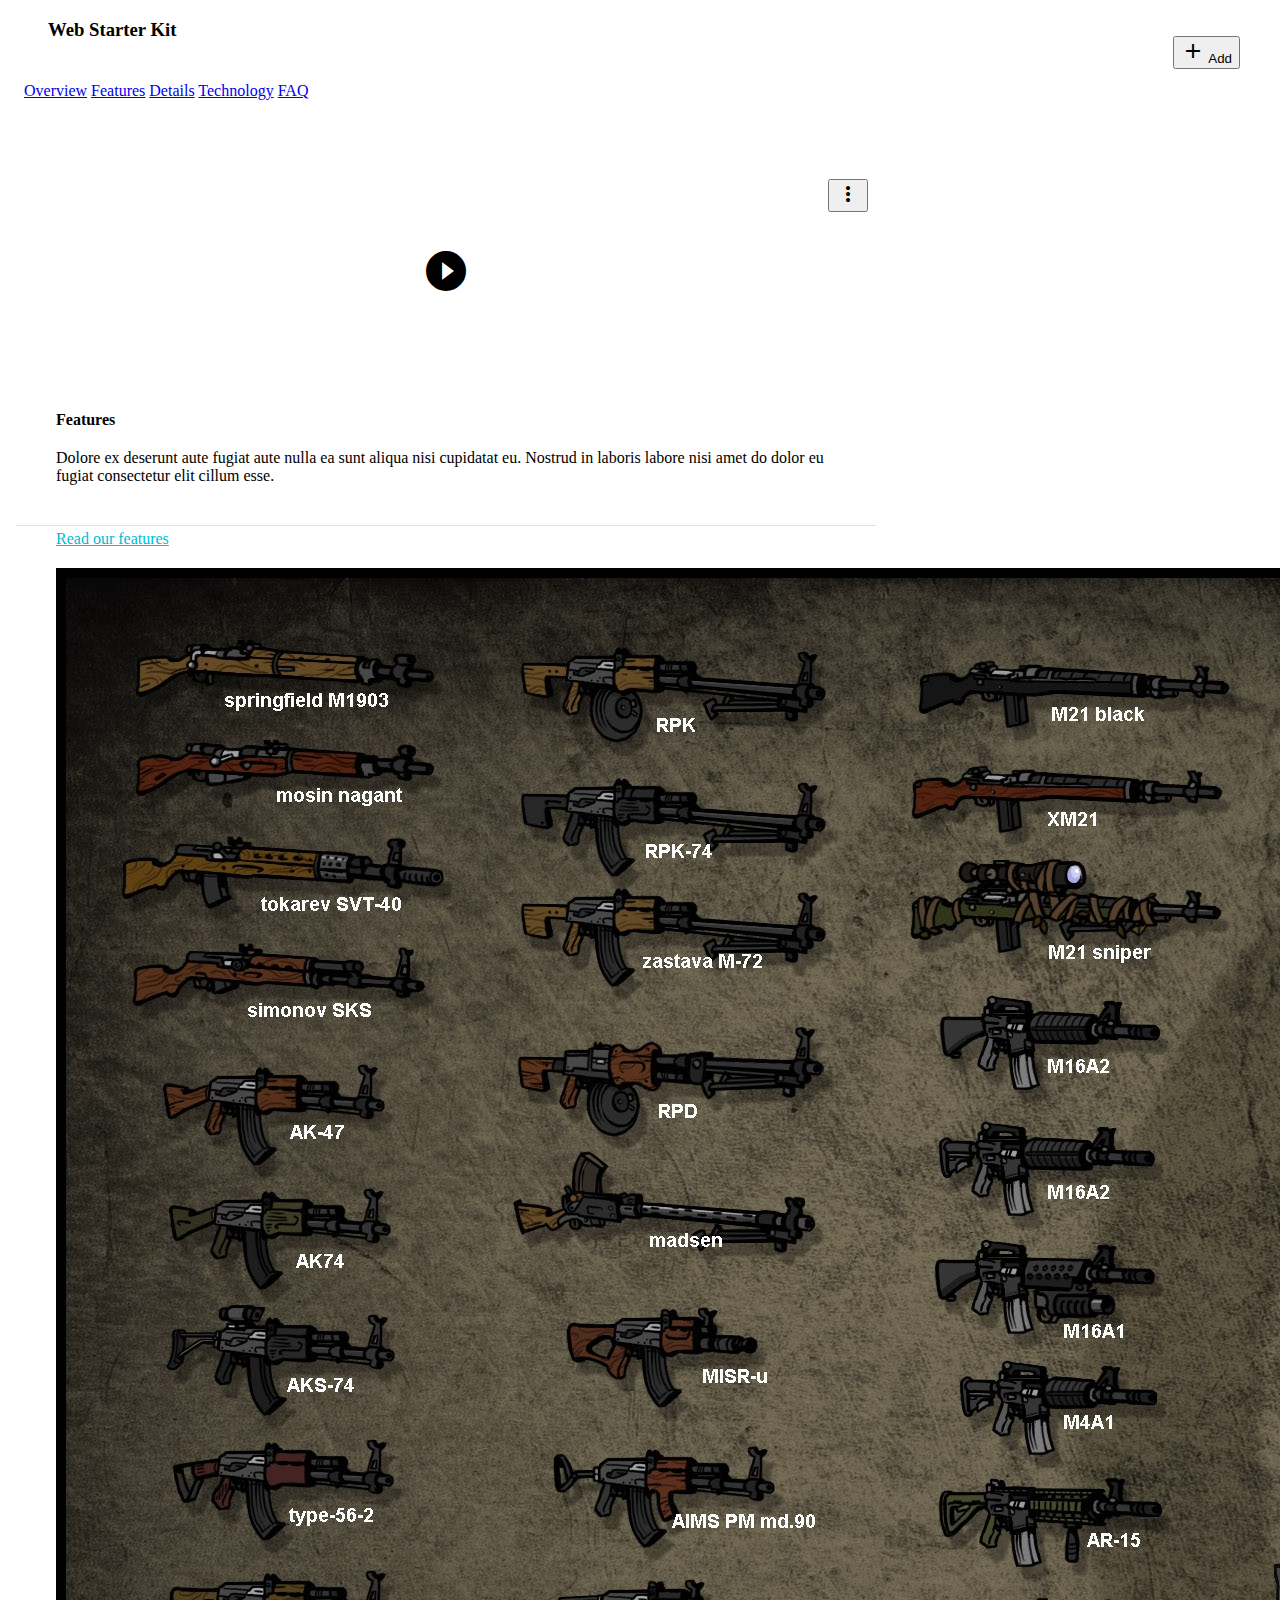
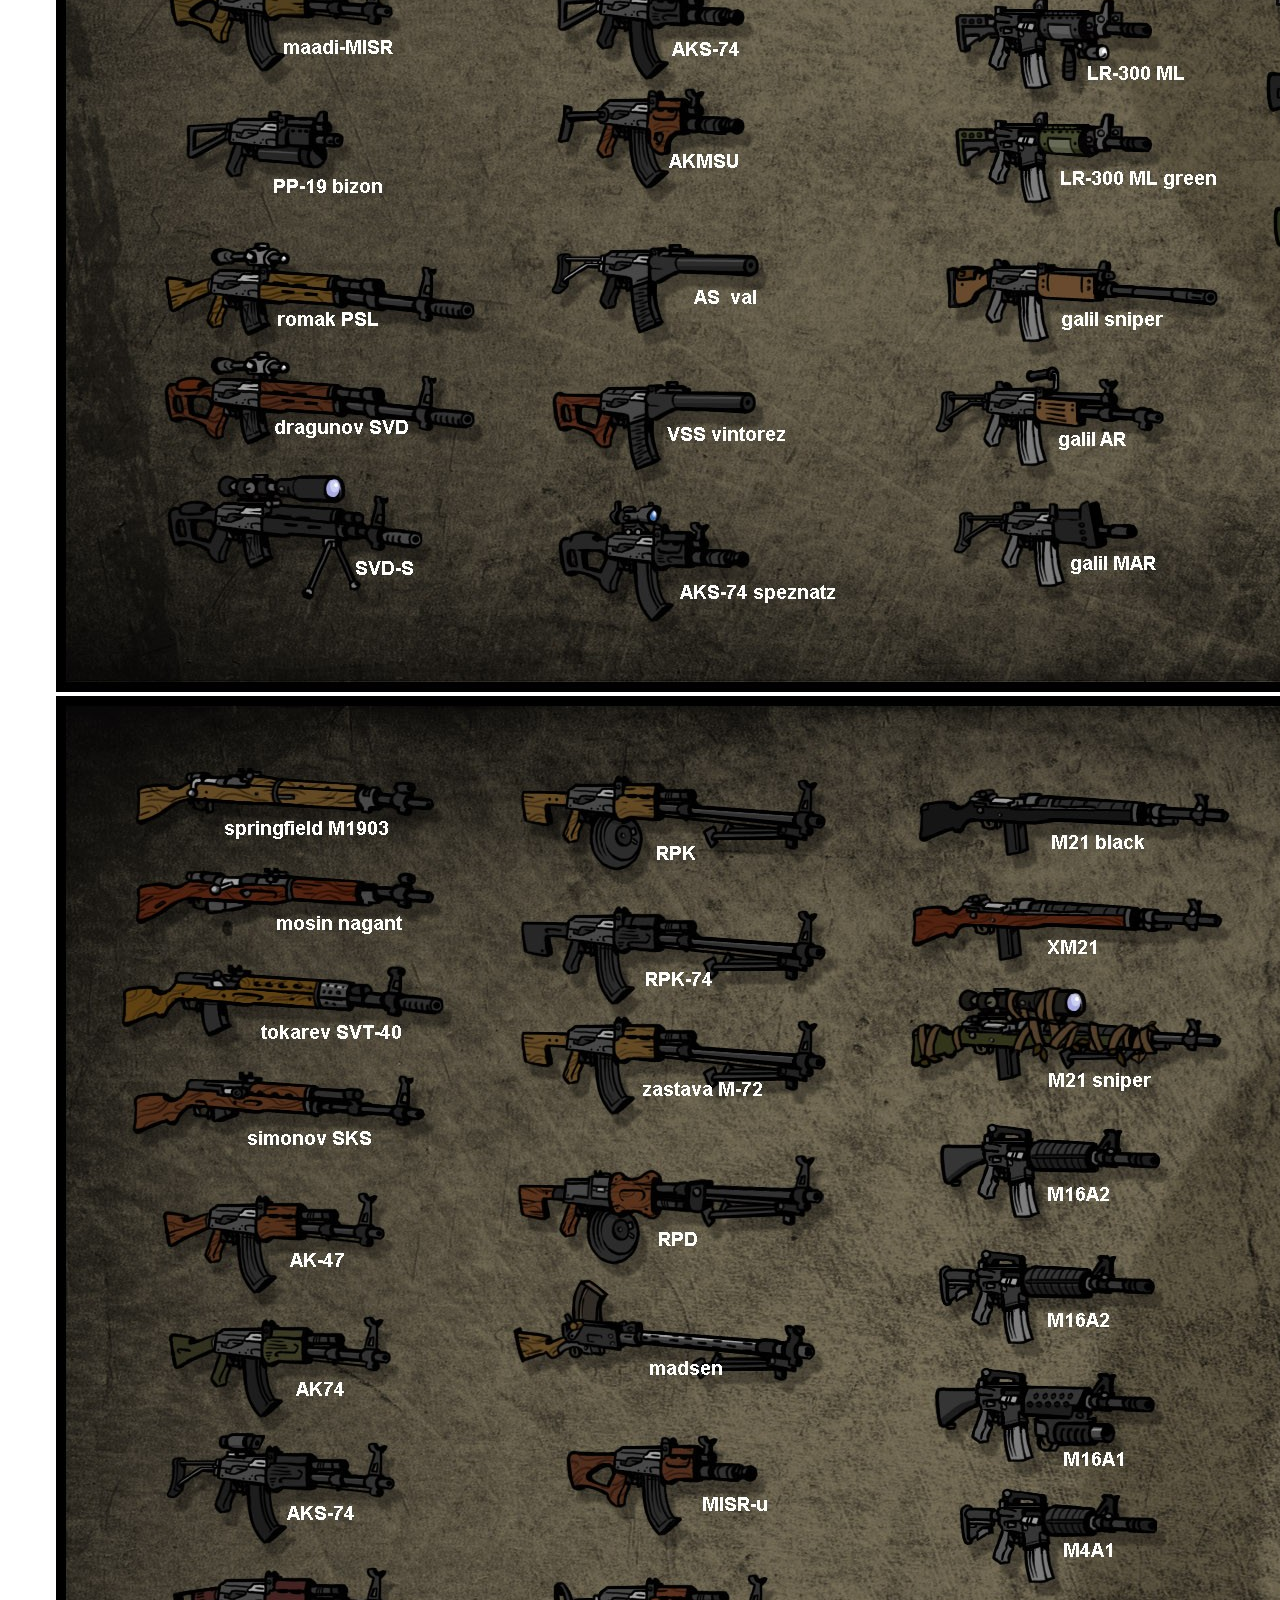
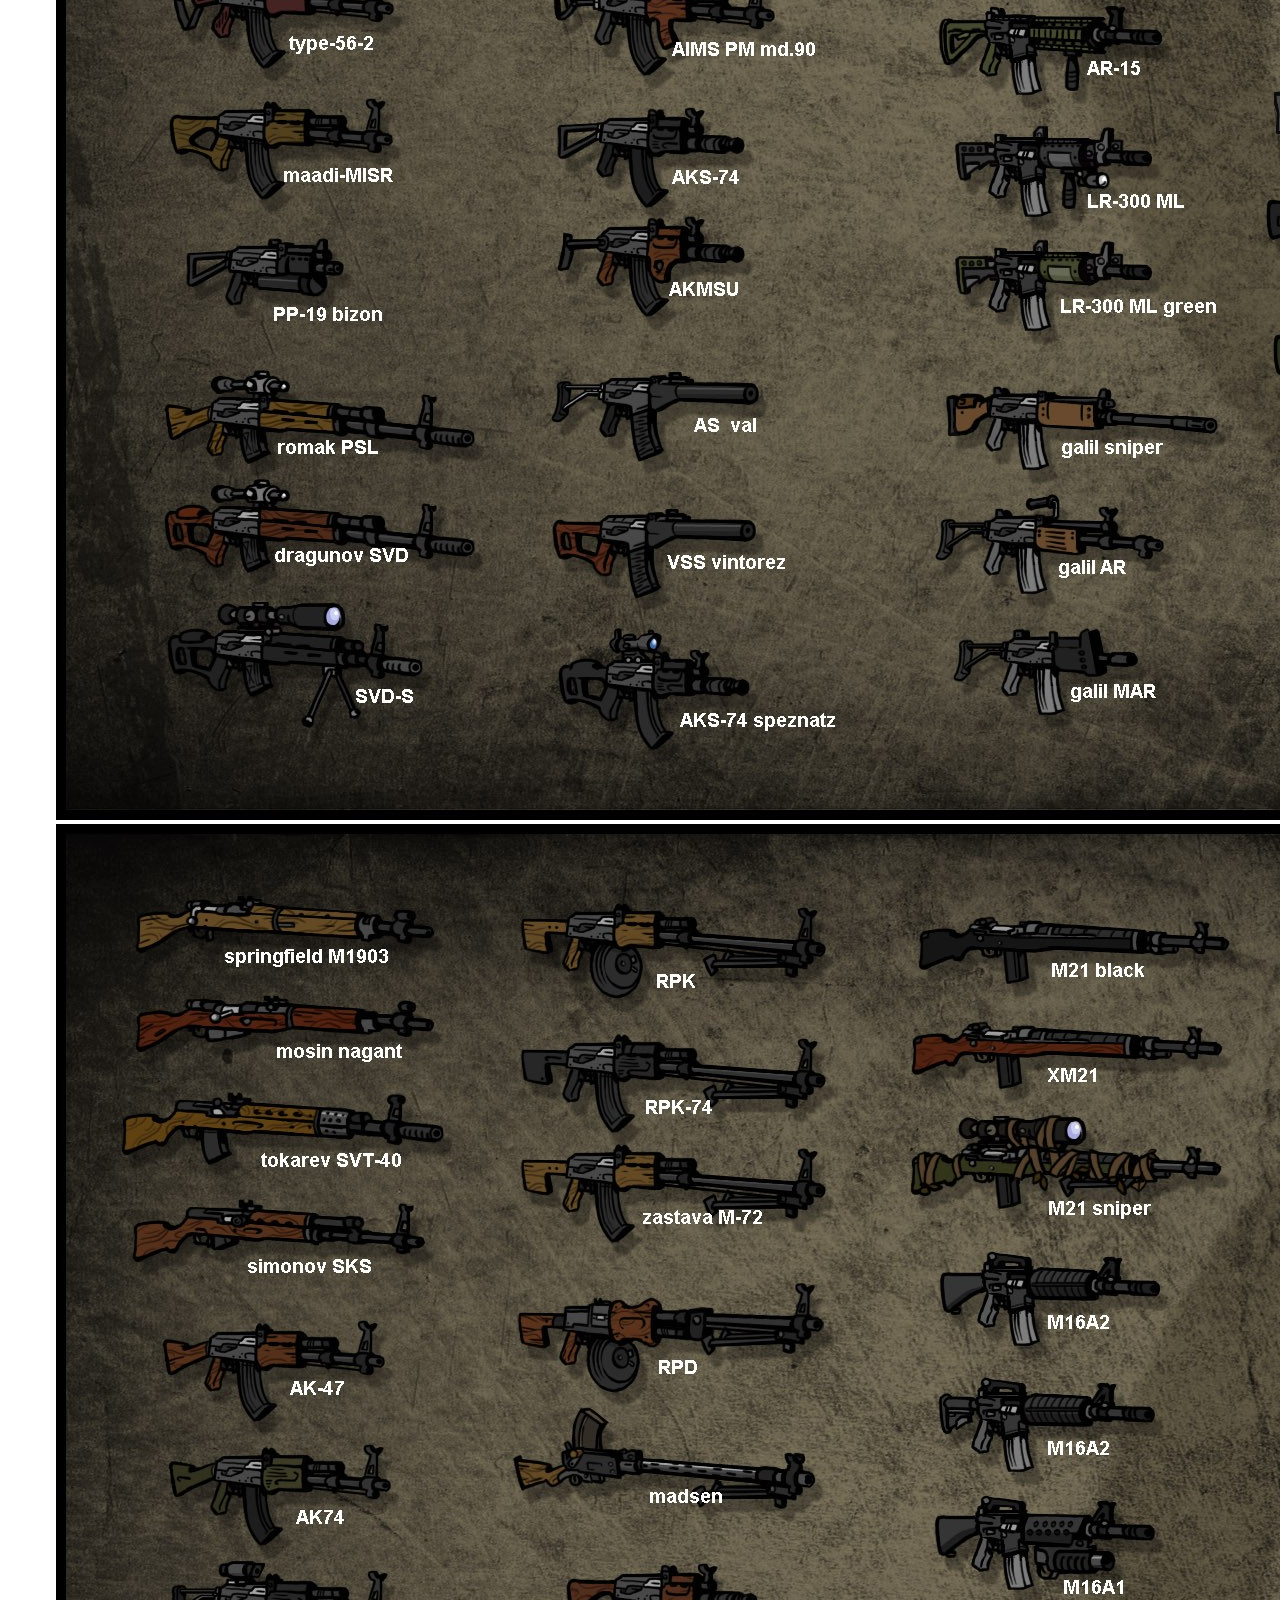
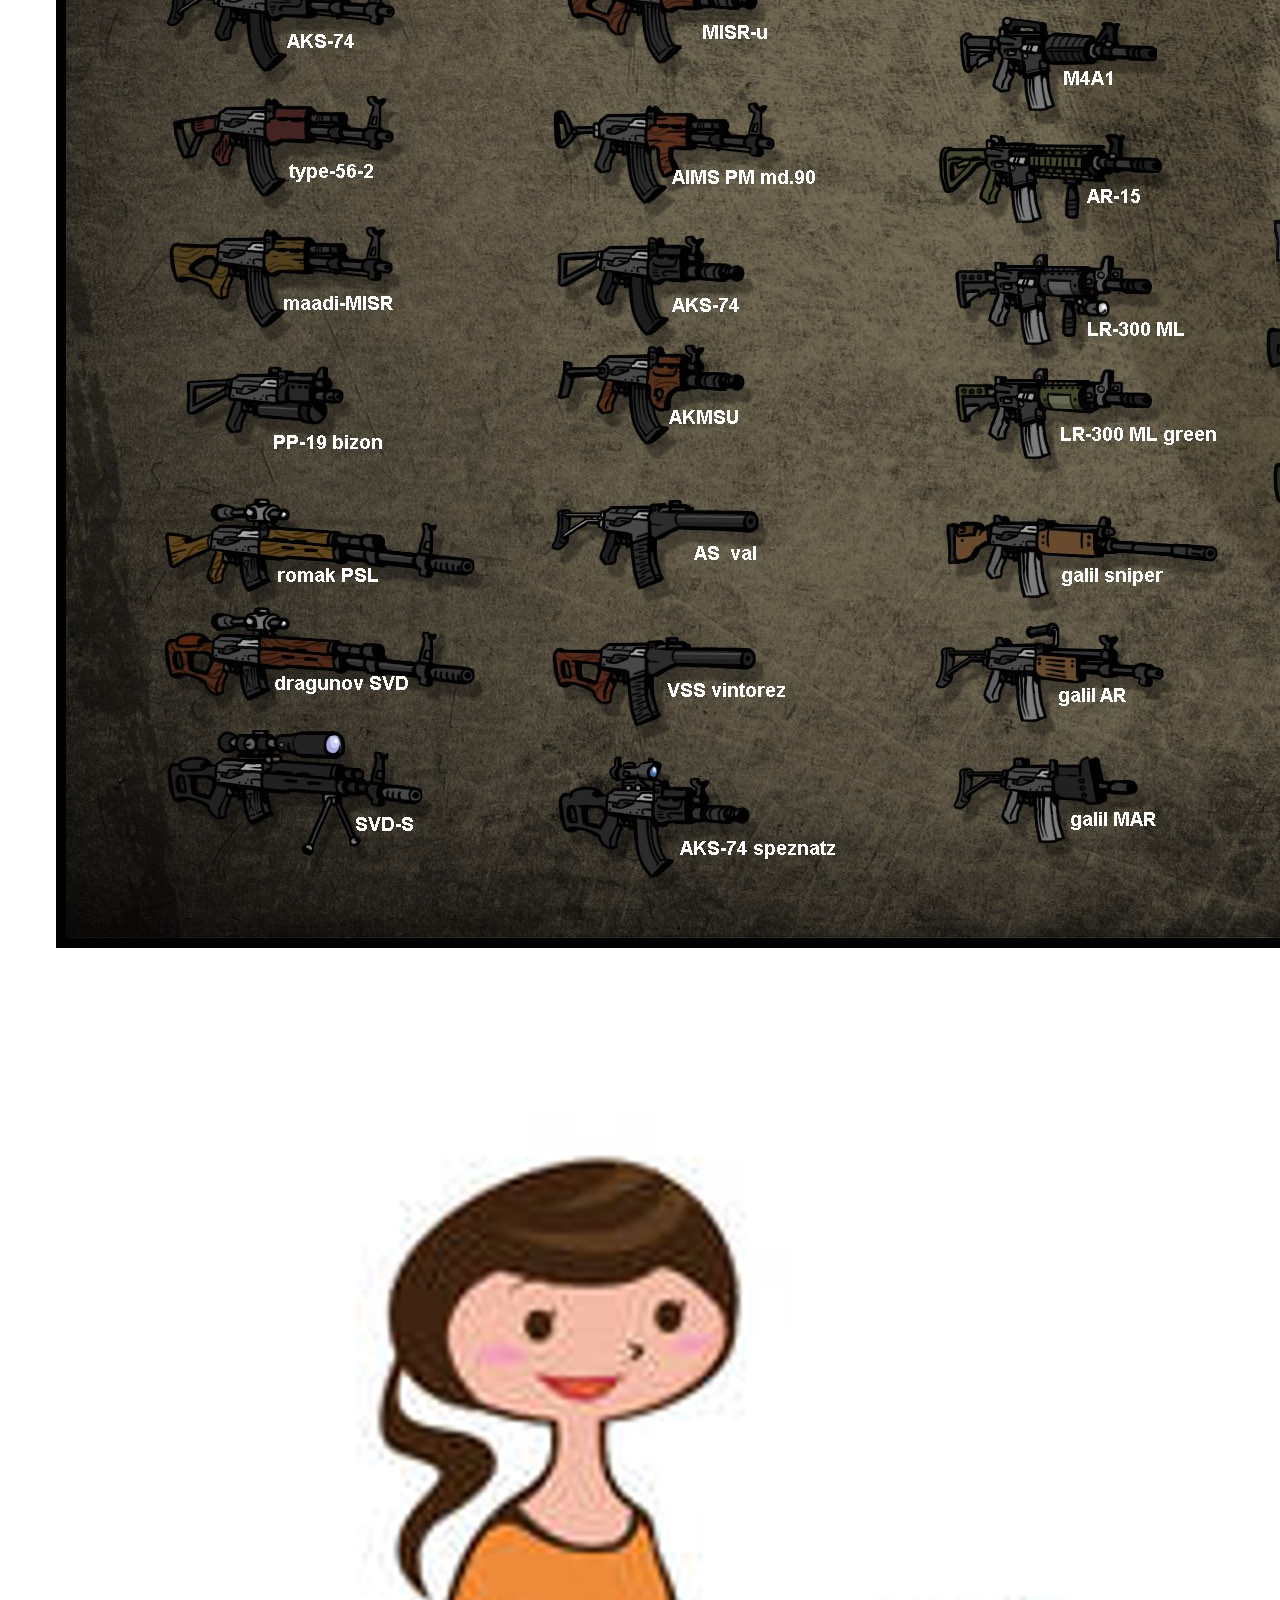
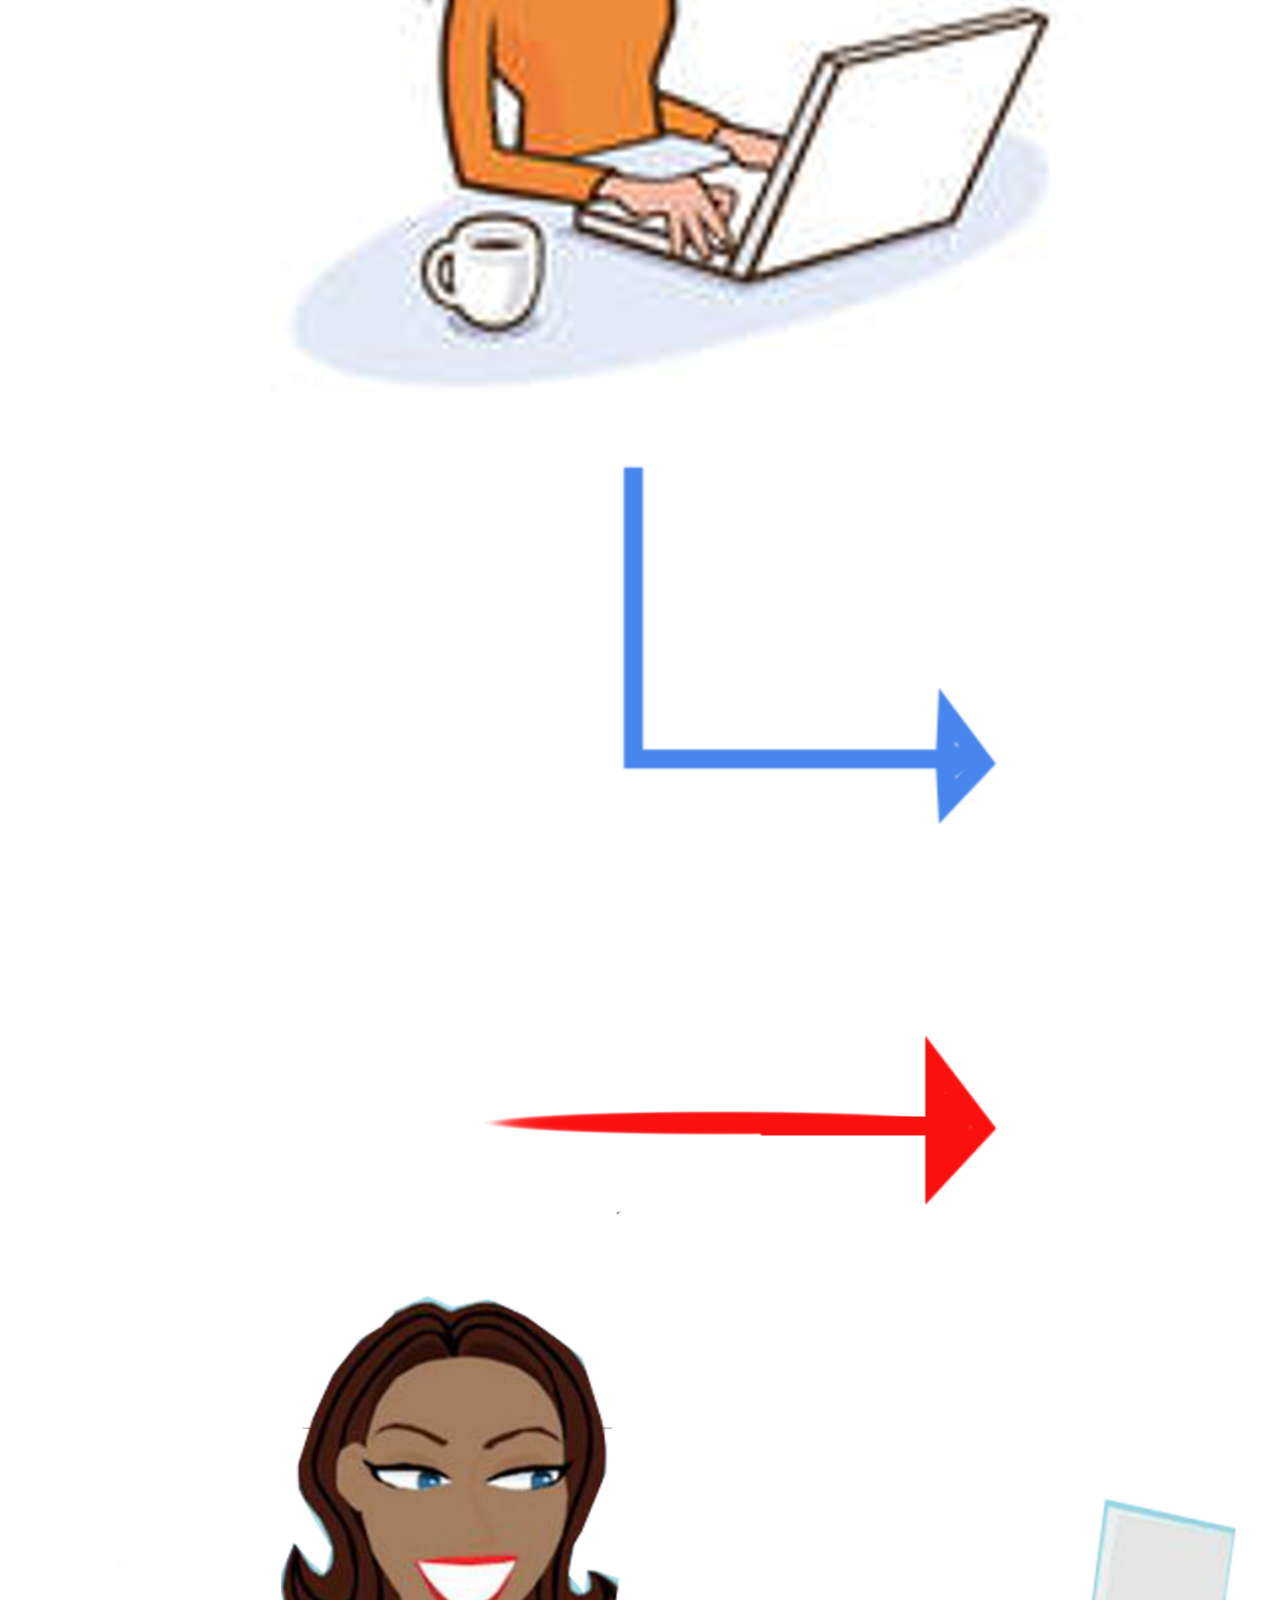
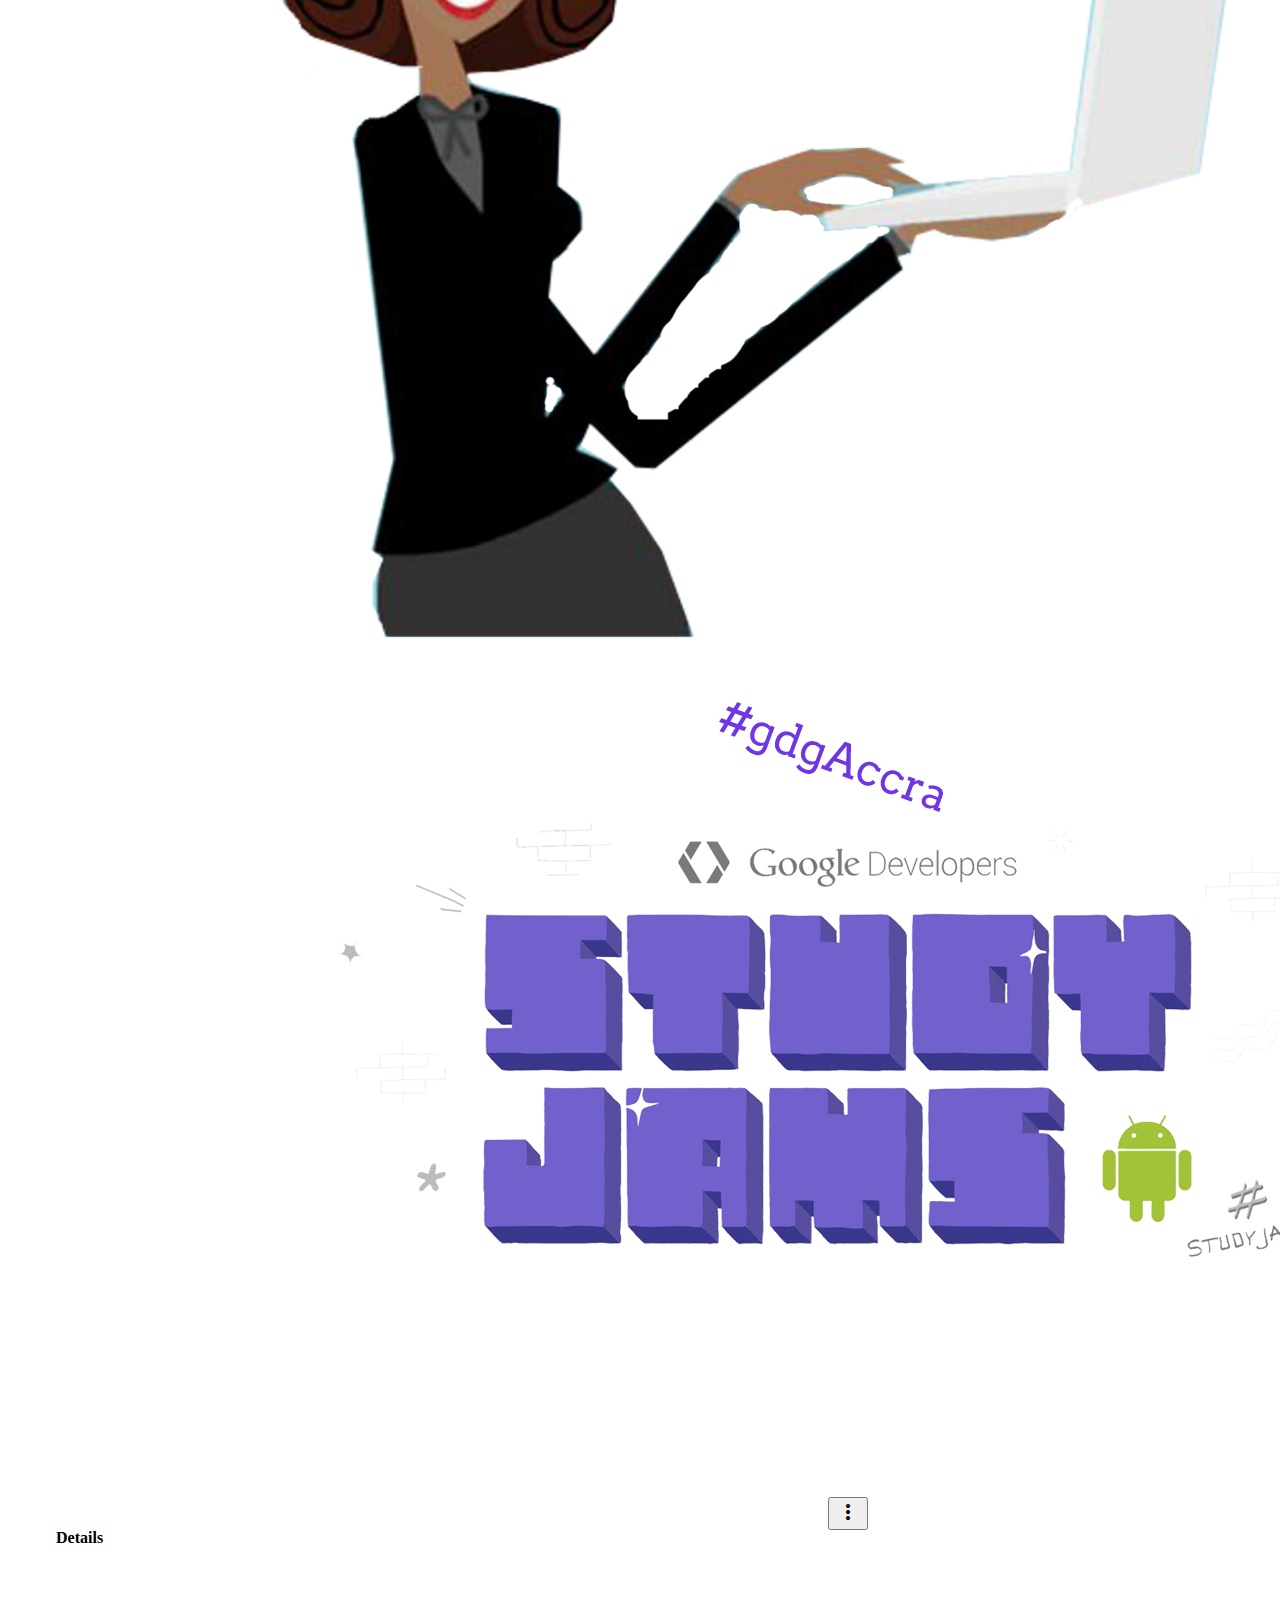
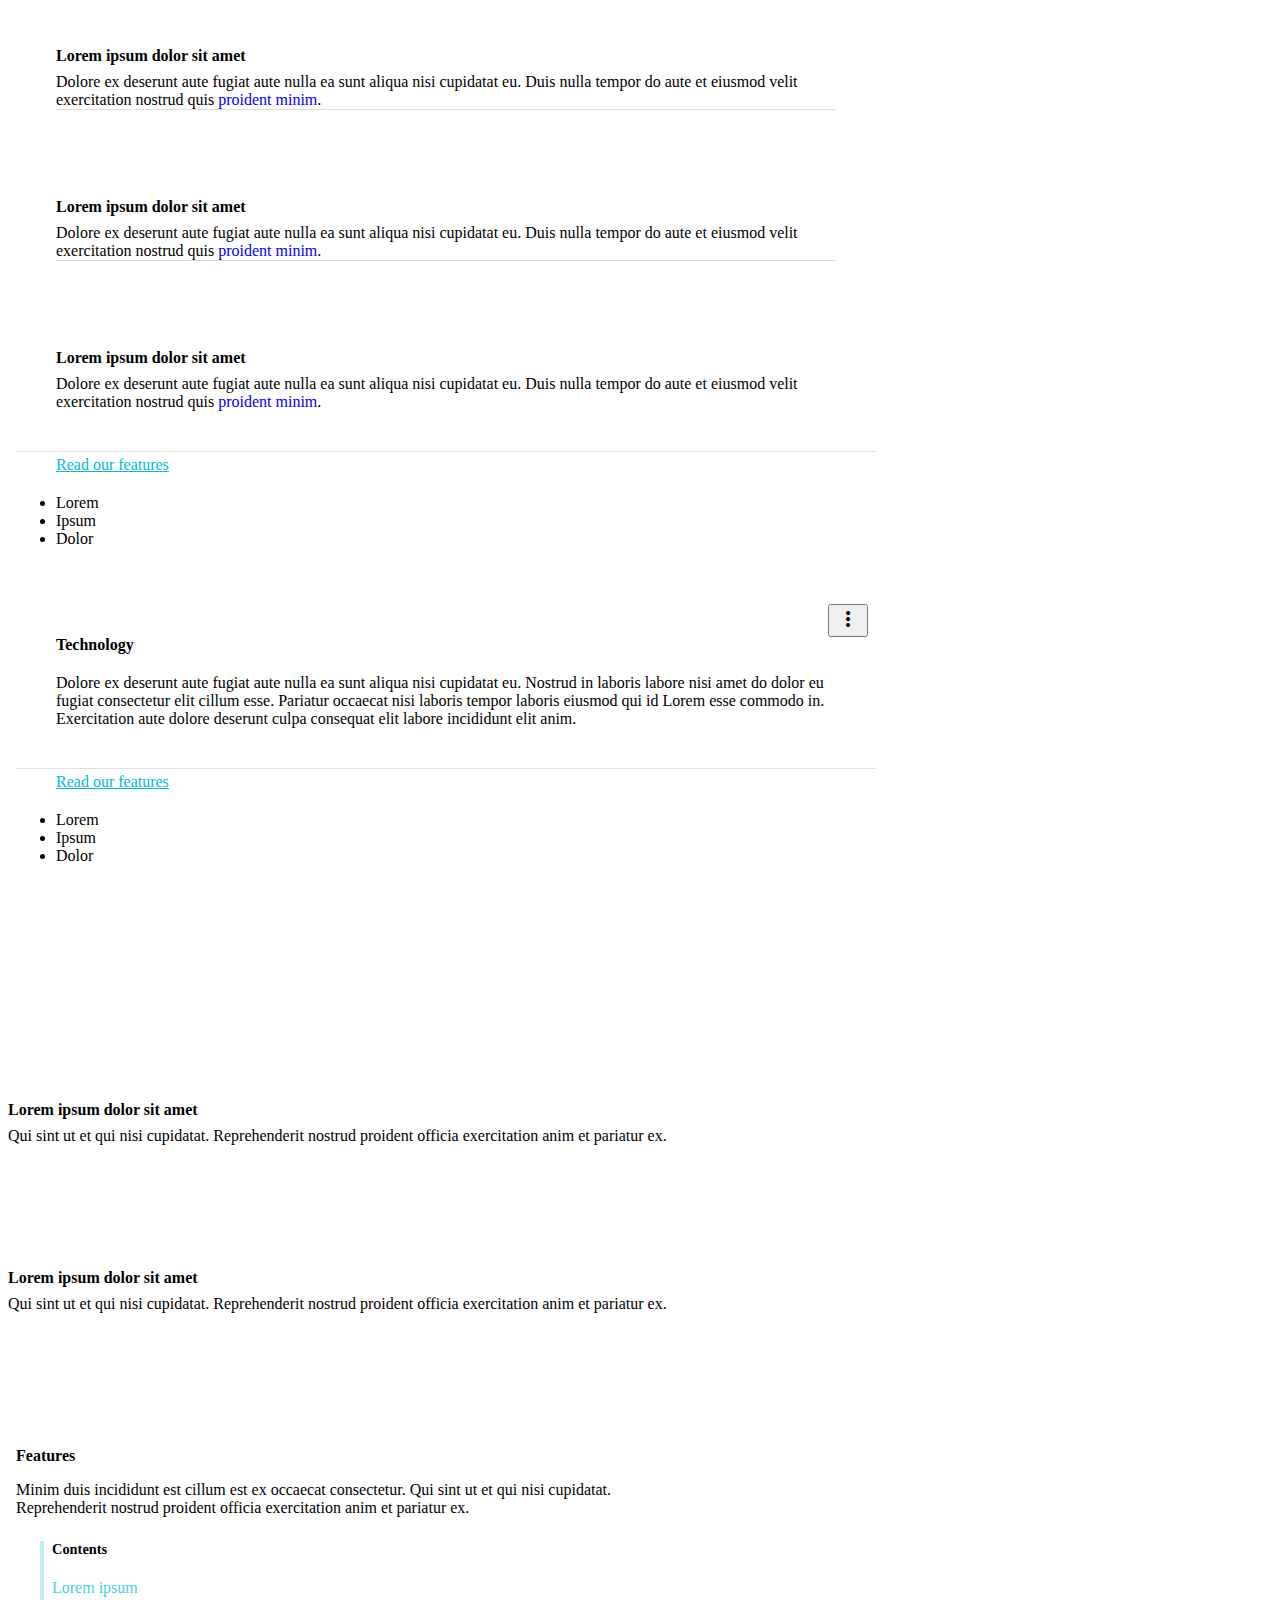
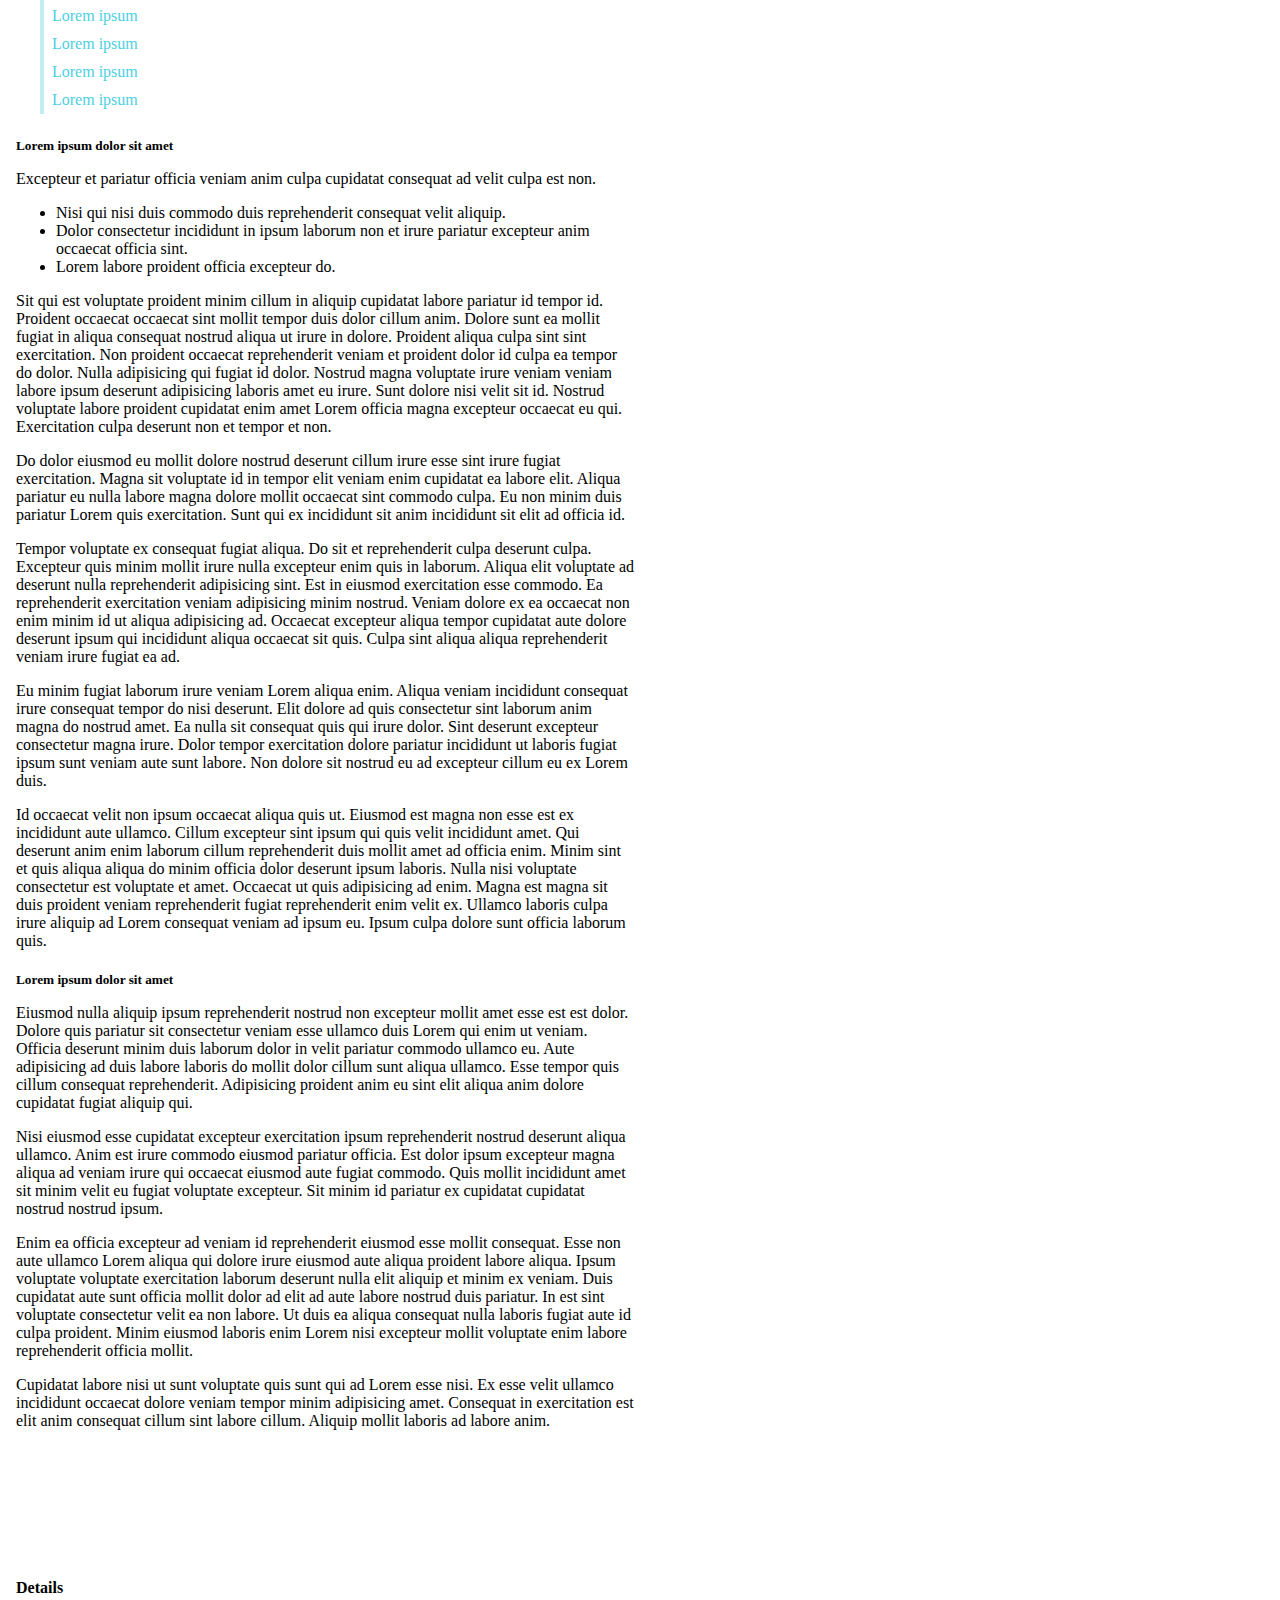
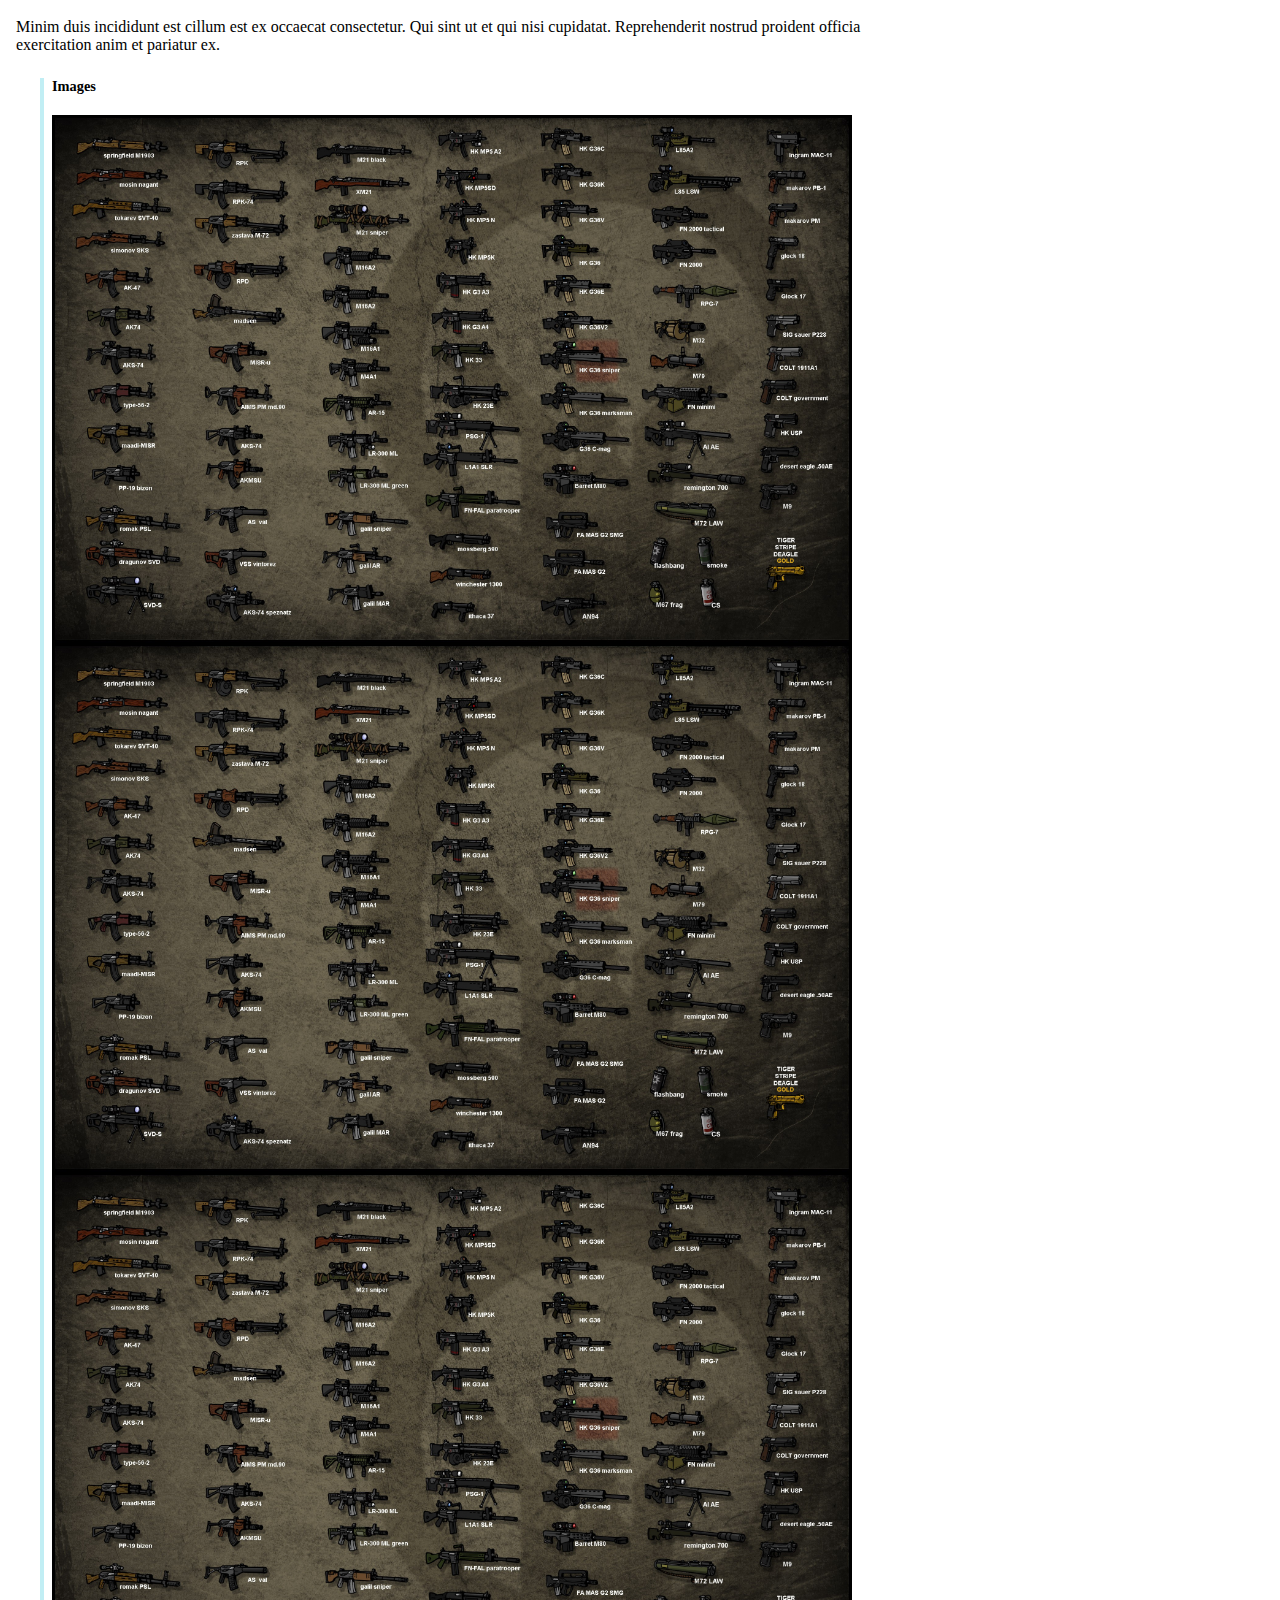
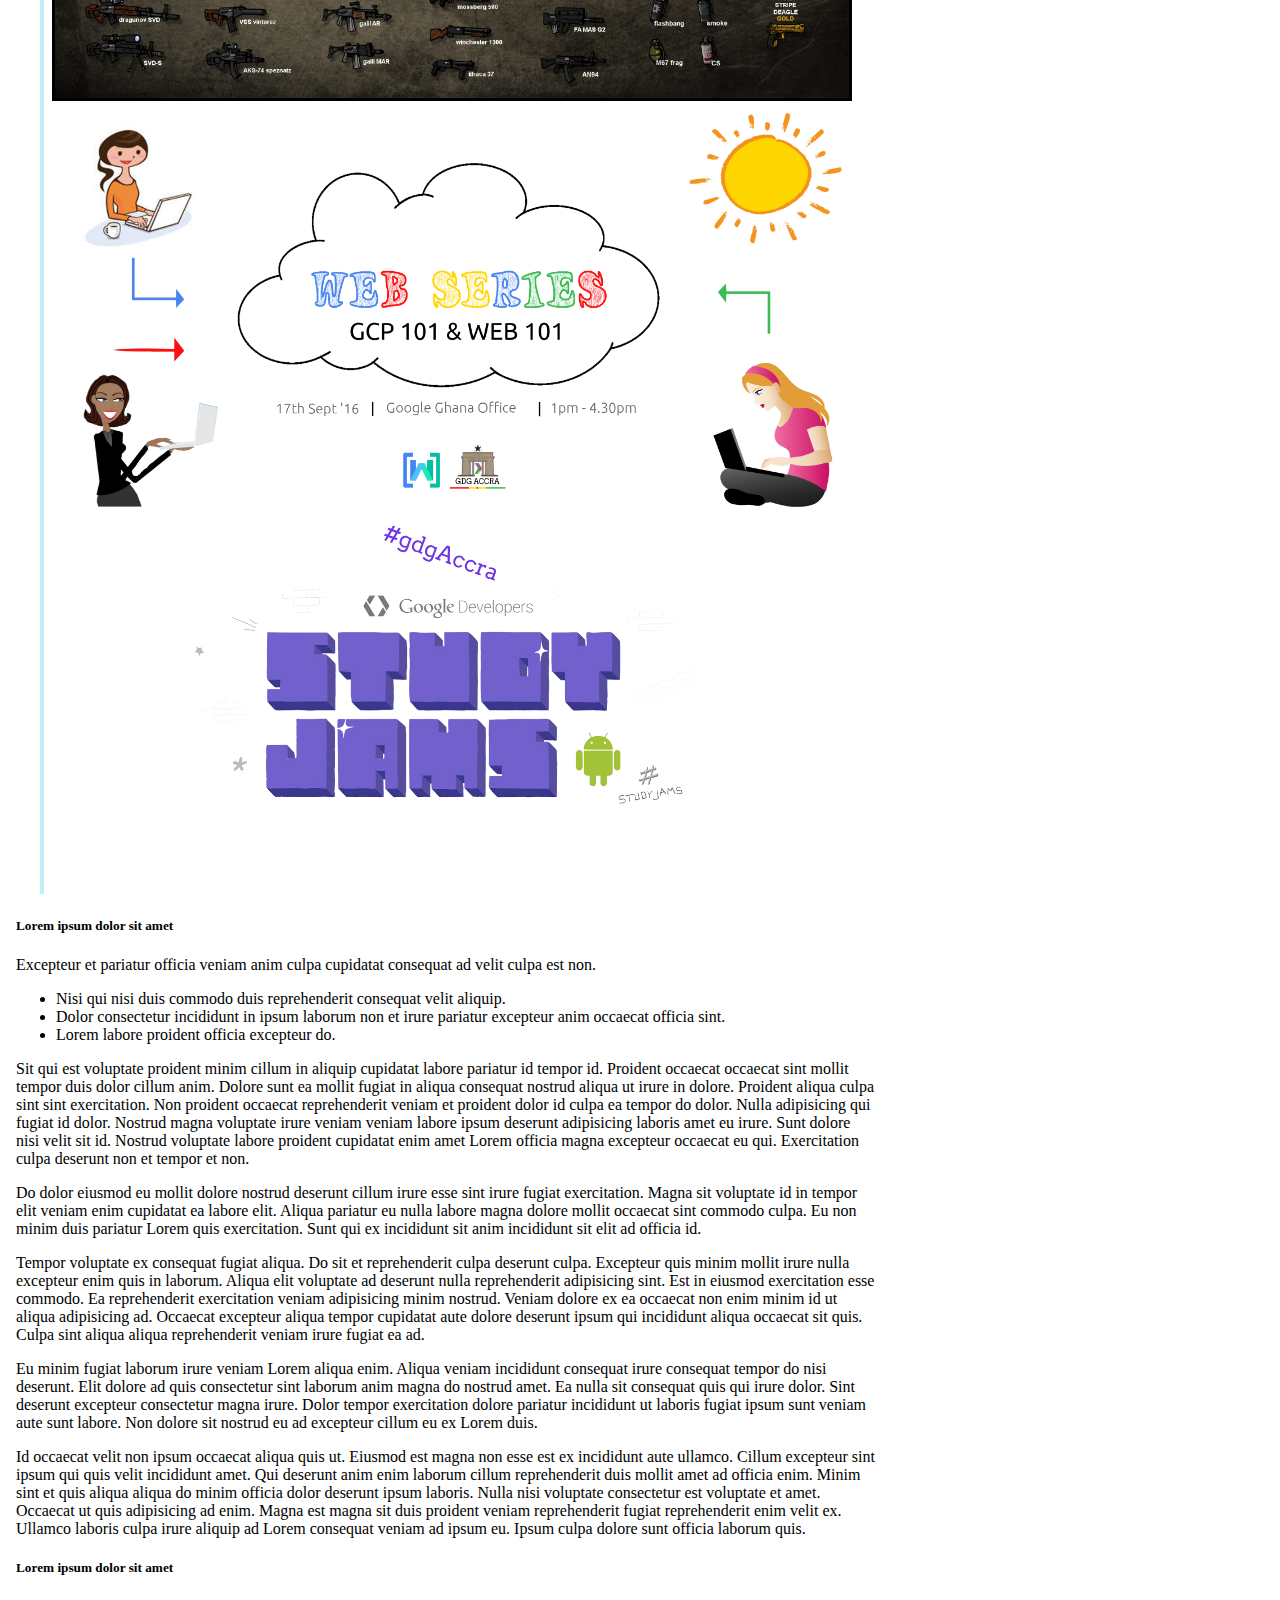
<file: Mobile Web Certification/basic/index.html>
<!DOCTYPE html>
<html lang="">

<head>
  <meta charset="utf-8">
  <meta http-equiv="X-UA-Compatible" content="IE=edge">
  <meta name="description" content="">
  <meta name="viewport" content="width=device-width, initial-scale=2.0">
  <title>Web Starter Kit</title>

  <!-- Disable tap highlight on IE -->
  <meta name="msapplication-tap-highlight" content="no">

  <!-- Web Application Manifest -->
  <link rel="manifest" href="manifestjson">

  <!-- Add to homescreen for Chrome on Android -->
  <meta name="mobile-web-app-capable" content="yes">
  <meta name="application-name" content="Web Starter Kit">
  <link rel="icon" sizes="192x192" href="images/touch/chrome-touch-icon-192x192.png">

  <!-- Add to homescreen for Safari on iOS -->
  <meta name="apple-mobile-web-app-capable" content="yes">
  <meta name="apple-mobile-web-app-status-bar-style" content="black">
  <meta name="apple-mobile-web-app-title" content="Web Starter Kit">
  <link rel="apple-touch-icon" href="images/touch/apple-touch-icon.jpg">

  <!-- Tile icon for Win8 (144x144 + tile color) -->
  <meta name="msapplication-TileImage" content="images/touch/ms-touch-icon-144x144-precomposed.png">
  <meta name="msapplication-TileColor" content="#2F3BA2">

  <!-- Color the status bar on mobile devices -->
  <meta name="theme-color" content="#2F3BA2">

  <!-- SEO: If your mobile URL is different from the desktop URL, add a canonical link to the desktop page https://developers.google.com/webmasters/smartphone-sites/feature-phones -->
  <!--
    <link rel="canonical" href="http://www.example.com/">
    -->

  <!-- Material Design icons -->
  <link rel="stylesheet" href="https://fonts.googleapis.com/icon?family=Material+Icons">

  <!--  Very important scripts-->
  <script type="text/javascript" src="scripts/app.js"></script>
  <script type="text/javascript" src="scripts/jquery.js"></script>
  <script type="text/javascript" src="scripts/jquery.carouFredSel.js"></script>
  <script type="text/javascript" src="scripts/jquery-migrate.min.js"></script>
  <script type="text/javascript" src "scripts/jquery.stellaar.js"></script>
  <script type="text/javascript" src="scripts/jquery.fitvids.js"></script>
  <script type="text/javascript" src="scripts/jquery.bxslider.min.js"></script>
  <script type="text/javascript" src="scripts/gmap3.min.js"></script>
  <script type="text/javascript" src="scripts/bootstrap.min.js"></script>


  <!-- Material Design Lite page styles:
    You can choose other color schemes from the CDN, more info here http://www.getmdl.io/customize/index.html
    Format: material.color1-color2.min.css, some examples:
    material.red-teal.min.css
    material.blue-orange.min.css
    material.purple-indigo.min.css
    -->
  <link rel="stylesheet" href="https://code.getmdl.io/1.2.1/material.indigo-pink.min.css">


</head>

<body class="mdl-demo mdl-color--grey-100 mdl-color-text--grey-700 mdl-base">
  <div class="mdl-layout mdl-js-layout mdl-layout--fixed-header">
    <header class="mdl-layout__header mdl-layout__header--scroll mdl-color--primary">
      <div class="mdl-layout--large-screen-only mdl-layout__header-row">
      </div>
      <div class="mdl-layout--large-screen-only mdl-layout__header-row">
        <h3>Web Starter Kit</h3>
      </div>
      <div class="mdl-layout--large-screen-only mdl-layout__header-row">
      </div>
      <div class="mdl-layout__tab-bar mdl-js-ripple-effect mdl-color--primary-dark">
        <a href="#overview" class="mdl-layout__tab is-active">Overview</a>
        <a href="#features" class="mdl-layout__tab">Features</a>
        <a href="#details" class="mdl-layout__tab">Details</a>
        <a href="#tech" class="mdl-layout__tab">Technology</a>
        <a href="#faq" class="mdl-layout__tab">FAQ</a>
        <button class="mdl-button mdl-js-button mdl-button--fab mdl-js-ripple-effect mdl-button--colored mdl-shadow--4dp mdl-color--accent"
          id="add">
          <i class="material-icons" role="presentation">add</i>
          <span class="visuallyhidden">Add</span>
        </button>
      </div>
    </header>
    <main class="mdl-layout__content">
      <div class="mdl-layout__tab-panel is-active" id="overview">
        <section class="section--center mdl-grid mdl-grid--no-spacing mdl-shadow--2dp">
          <header class="section__play-btn mdl-cell mdl-cell--3-col-desktop mdl-cell--2-col-tablet mdl-cell--4-col-phone mdl-color--teal-100 mdl-color-text--white">
            <i class="material-icons">play_circle_filled</i>
          </header>
          <div class="mdl-card mdl-cell mdl-cell--9-col-desktop mdl-cell--6-col-tablet mdl-cell--4-col-phone">
            <div class="mdl-card__supporting-text">
              <h4>Features</h4>
              Dolore ex deserunt aute fugiat aute nulla ea sunt aliqua nisi cupidatat eu. Nostrud in laboris labore nisi amet do dolor
              eu fugiat consectetur elit cillum esse.
            </div>
            <div class="mdl-card__actions">
              <a href="#" class="mdl-button">Read our features</a>
            </div>
          </div>
          <button class="mdl-button mdl-js-button mdl-js-ripple-effect mdl-button--icon" id="btn1">
            <i class="material-icons">more_vert</i>
          </button>
          <ul class="mdl-menu mdl-js-menu mdl-menu--bottom-right" for="btn1">
            <img src="images/image1.jpg" alt="see me?">
            <img src="images/image2.jpg" alt="whats wrong">
            <img src="images/image3.jpg" alt="ok ">
            <img src="images/image4.png" alt="woara">
            <img src="images/studyjam.png" alt="find me">
          </ul>
        </section>
        <section class="section--center mdl-grid mdl-grid--no-spacing mdl-shadow--2dp">
          <div class="mdl-card mdl-cell mdl-cell--12-col">
            <div class="mdl-card__supporting-text mdl-grid mdl-grid--no-spacing">
              <h4 class="mdl-cell mdl-cell--12-col">Details</h4>
              <div class="section__circle-container mdl-cell mdl-cell--2-col mdl-cell--1-col-phone">
                <div class="section__circle-container__circle mdl-color--primary"></div>
              </div>
              <div class="section__text mdl-cell mdl-cell--10-col-desktop mdl-cell--6-col-tablet mdl-cell--3-col-phone">
                <h5>Lorem ipsum dolor sit amet</h5>
                Dolore ex deserunt aute fugiat aute nulla ea sunt aliqua nisi cupidatat eu. Duis nulla tempor do aute et eiusmod velit exercitation
                nostrud quis
                <a href="#">proident minim</a>.
              </div>
              <div class="section__circle-container mdl-cell mdl-cell--2-col mdl-cell--1-col-phone">
                <div class="section__circle-container__circle mdl-color--primary"></div>
              </div>
              <div class="section__text mdl-cell mdl-cell--10-col-desktop mdl-cell--6-col-tablet mdl-cell--3-col-phone">
                <h5>Lorem ipsum dolor sit amet</h5>
                Dolore ex deserunt aute fugiat aute nulla ea sunt aliqua nisi cupidatat eu. Duis nulla tempor do aute et eiusmod velit exercitation
                nostrud quis
                <a href="#">proident minim</a>.
              </div>
              <div class="section__circle-container mdl-cell mdl-cell--2-col mdl-cell--1-col-phone">
                <div class="section__circle-container__circle mdl-color--primary"></div>
              </div>
              <div class="section__text mdl-cell mdl-cell--10-col-desktop mdl-cell--6-col-tablet mdl-cell--3-col-phone">
                <h5>Lorem ipsum dolor sit amet</h5>
                Dolore ex deserunt aute fugiat aute nulla ea sunt aliqua nisi cupidatat eu. Duis nulla tempor do aute et eiusmod velit exercitation
                nostrud quis
                <a href="#">proident minim</a>.
              </div>
            </div>
            <div class="mdl-card__actions">
              <a href="#" class="mdl-button">Read our features</a>
            </div>
          </div>
          <button class="mdl-button mdl-js-button mdl-js-ripple-effect mdl-button--icon" id="btn2">
            <i class="material-icons">more_vert</i>
          </button>
          <ul class="mdl-menu mdl-js-menu mdl-menu--bottom-right" for="btn2">
            <li class="mdl-menu__item">Lorem</li>
            <li class="mdl-menu__item" disabled>Ipsum</li>
            <li class="mdl-menu__item">Dolor</li>
          </ul>
        </section>
        <section class="section--center mdl-grid mdl-grid--no-spacing mdl-shadow--2dp">
          <div class="mdl-card mdl-cell mdl-cell--12-col">
            <div class="mdl-card__supporting-text">
              <h4>Technology</h4>
              Dolore ex deserunt aute fugiat aute nulla ea sunt aliqua nisi cupidatat eu. Nostrud in laboris labore nisi amet do dolor
              eu fugiat consectetur elit cillum esse. Pariatur occaecat nisi laboris tempor laboris eiusmod qui id Lorem
              esse commodo in. Exercitation aute dolore deserunt culpa consequat elit labore incididunt elit anim.
            </div>
            <div class="mdl-card__actions">
              <a href="#" class="mdl-button">Read our features</a>
            </div>
          </div>
          <button class="mdl-button mdl-js-button mdl-js-ripple-effect mdl-button--icon" id="btn3">
            <i class="material-icons">more_vert</i>
          </button>
          <ul class="mdl-menu mdl-js-menu mdl-menu--bottom-right" for="btn3">
            <li class="mdl-menu__item">Lorem</li>
            <li class="mdl-menu__item" disabled>Ipsum</li>
            <li class="mdl-menu__item">Dolor</li>
          </ul>
        </section>
        <section class="section--footer mdl-color--white mdl-grid">
          <div class="section__circle-container mdl-cell mdl-cell--2-col mdl-cell--1-col-phone">
            <div class="section__circle-container__circle mdl-color--accent section__circle--big"></div>
          </div>
          <div class="section__text mdl-cell mdl-cell--4-col-desktop mdl-cell--6-col-tablet mdl-cell--3-col-phone">
            <h5>Lorem ipsum dolor sit amet</h5>
            Qui sint ut et qui nisi cupidatat. Reprehenderit nostrud proident officia exercitation anim et pariatur ex.
          </div>
          <div class="section__circle-container mdl-cell mdl-cell--2-col mdl-cell--1-col-phone">
            <div class="section__circle-container__circle mdl-color--accent section__circle--big"></div>
          </div>
          <div class="section__text mdl-cell mdl-cell--4-col-desktop mdl-cell--6-col-tablet mdl-cell--3-col-phone">
            <h5>Lorem ipsum dolor sit amet</h5>
            Qui sint ut et qui nisi cupidatat. Reprehenderit nostrud proident officia exercitation anim et pariatur ex.
          </div>
        </section>
      </div>
      <div class="mdl-layout__tab-panel" id="features">
        <section class="section--center mdl-grid mdl-grid--no-spacing">
          <div class="mdl-cell mdl-cell--12-col">
            <h4>Features</h4>
            Minim duis incididunt est cillum est ex occaecat consectetur. Qui sint ut et qui nisi cupidatat. Reprehenderit nostrud proident
            officia exercitation anim et pariatur ex.
            <ul class="toc">
              <h4>Contents</h4>
              <a href="#lorem1">Lorem ipsum</a>
              <a href="#lorem2">Lorem ipsum</a>
              <a href="#lorem3">Lorem ipsum</a>
              <a href="#lorem4">Lorem ipsum</a>
              <a href="#lorem5">Lorem ipsum</a>
            </ul>

            <h5 id="lorem1">Lorem ipsum dolor sit amet</h5>
            Excepteur et pariatur officia veniam anim culpa cupidatat consequat ad velit culpa est non.
            <ul>
              <li>Nisi qui nisi duis commodo duis reprehenderit consequat velit aliquip.</li>
              <li>Dolor consectetur incididunt in ipsum laborum non et irure pariatur excepteur anim occaecat officia sint.</li>
              <li>Lorem labore proident officia excepteur do.</li>
            </ul>

            <p>
              Sit qui est voluptate proident minim cillum in aliquip cupidatat labore pariatur id tempor id. Proident occaecat occaecat
              sint mollit tempor duis dolor cillum anim. Dolore sunt ea mollit fugiat in aliqua consequat nostrud aliqua
              ut irure in dolore. Proident aliqua culpa sint sint exercitation. Non proident occaecat reprehenderit veniam
              et proident dolor id culpa ea tempor do dolor. Nulla adipisicing qui fugiat id dolor. Nostrud magna voluptate
              irure veniam veniam labore ipsum deserunt adipisicing laboris amet eu irure. Sunt dolore nisi velit sit id.
              Nostrud voluptate labore proident cupidatat enim amet Lorem officia magna excepteur occaecat eu qui. Exercitation
              culpa deserunt non et tempor et non.
            </p>
            <p>
              Do dolor eiusmod eu mollit dolore nostrud deserunt cillum irure esse sint irure fugiat exercitation. Magna sit voluptate
              id in tempor elit veniam enim cupidatat ea labore elit. Aliqua pariatur eu nulla labore magna dolore mollit
              occaecat sint commodo culpa. Eu non minim duis pariatur Lorem quis exercitation. Sunt qui ex incididunt sit
              anim incididunt sit elit ad officia id.
            </p>
            <p id="lorem2">
              Tempor voluptate ex consequat fugiat aliqua. Do sit et reprehenderit culpa deserunt culpa. Excepteur quis minim mollit irure
              nulla excepteur enim quis in laborum. Aliqua elit voluptate ad deserunt nulla reprehenderit adipisicing sint.
              Est in eiusmod exercitation esse commodo. Ea reprehenderit exercitation veniam adipisicing minim nostrud. Veniam
              dolore ex ea occaecat non enim minim id ut aliqua adipisicing ad. Occaecat excepteur aliqua tempor cupidatat
              aute dolore deserunt ipsum qui incididunt aliqua occaecat sit quis. Culpa sint aliqua aliqua reprehenderit
              veniam irure fugiat ea ad.
            </p>
            <p>
              Eu minim fugiat laborum irure veniam Lorem aliqua enim. Aliqua veniam incididunt consequat irure consequat tempor do nisi
              deserunt. Elit dolore ad quis consectetur sint laborum anim magna do nostrud amet. Ea nulla sit consequat quis
              qui irure dolor. Sint deserunt excepteur consectetur magna irure. Dolor tempor exercitation dolore pariatur
              incididunt ut laboris fugiat ipsum sunt veniam aute sunt labore. Non dolore sit nostrud eu ad excepteur cillum
              eu ex Lorem duis.
            </p>
            <p>
              Id occaecat velit non ipsum occaecat aliqua quis ut. Eiusmod est magna non esse est ex incididunt aute ullamco. Cillum excepteur
              sint ipsum qui quis velit incididunt amet. Qui deserunt anim enim laborum cillum reprehenderit duis mollit
              amet ad officia enim. Minim sint et quis aliqua aliqua do minim officia dolor deserunt ipsum laboris. Nulla
              nisi voluptate consectetur est voluptate et amet. Occaecat ut quis adipisicing ad enim. Magna est magna sit
              duis proident veniam reprehenderit fugiat reprehenderit enim velit ex. Ullamco laboris culpa irure aliquip
              ad Lorem consequat veniam ad ipsum eu. Ipsum culpa dolore sunt officia laborum quis.
            </p>

            <h5 id="lorem3">Lorem ipsum dolor sit amet</h5>

            <p id="lorem4">
              Eiusmod nulla aliquip ipsum reprehenderit nostrud non excepteur mollit amet esse est est dolor. Dolore quis pariatur sit
              consectetur veniam esse ullamco duis Lorem qui enim ut veniam. Officia deserunt minim duis laborum dolor in
              velit pariatur commodo ullamco eu. Aute adipisicing ad duis labore laboris do mollit dolor cillum sunt aliqua
              ullamco. Esse tempor quis cillum consequat reprehenderit. Adipisicing proident anim eu sint elit aliqua anim
              dolore cupidatat fugiat aliquip qui.
            </p>
            <p id="lorem5">
              Nisi eiusmod esse cupidatat excepteur exercitation ipsum reprehenderit nostrud deserunt aliqua ullamco. Anim est irure commodo
              eiusmod pariatur officia. Est dolor ipsum excepteur magna aliqua ad veniam irure qui occaecat eiusmod aute
              fugiat commodo. Quis mollit incididunt amet sit minim velit eu fugiat voluptate excepteur. Sit minim id pariatur
              ex cupidatat cupidatat nostrud nostrud ipsum.
            </p>
            <p>
              Enim ea officia excepteur ad veniam id reprehenderit eiusmod esse mollit consequat. Esse non aute ullamco Lorem aliqua qui
              dolore irure eiusmod aute aliqua proident labore aliqua. Ipsum voluptate voluptate exercitation laborum deserunt
              nulla elit aliquip et minim ex veniam. Duis cupidatat aute sunt officia mollit dolor ad elit ad aute labore
              nostrud duis pariatur. In est sint voluptate consectetur velit ea non labore. Ut duis ea aliqua consequat nulla
              laboris fugiat aute id culpa proident. Minim eiusmod laboris enim Lorem nisi excepteur mollit voluptate enim
              labore reprehenderit officia mollit.
            </p>
            <p>
              Cupidatat labore nisi ut sunt voluptate quis sunt qui ad Lorem esse nisi. Ex esse velit ullamco incididunt occaecat dolore
              veniam tempor minim adipisicing amet. Consequat in exercitation est elit anim consequat cillum sint labore
              cillum. Aliquip mollit laboris ad labore anim.
            </p>
          </div>
        </section>
      </div>
      <div class="mdl-layout__tab-panel" id="details">
        <section class="section--center mdl-grid mdl-grid--no-spacing">
          <div class="mdl-cell mdl-cell--12-col">
            <h4>Details</h4>
            Minim duis incididunt est cillum est ex occaecat consectetur. Qui sint ut et qui nisi cupidatat. Reprehenderit nostrud proident
            officia exercitation anim et pariatur ex.
            <ul class="toc">
              <h4>Images</h4>
              <img src="images/image1.jpg" alt="see me?">
              <img src="images/image2.jpg" alt="whats wrong">
              <img src="images/image3.jpg" alt="ok ">
              <img src="images/image4.png" alt="woara">
              <img src="images/studyjam.png" alt="find me">
            </ul>

            <h5 id="lorem1">Lorem ipsum dolor sit amet</h5>
            Excepteur et pariatur officia veniam anim culpa cupidatat consequat ad velit culpa est non.
            <ul>
              <li>Nisi qui nisi duis commodo duis reprehenderit consequat velit aliquip.</li>
              <li>Dolor consectetur incididunt in ipsum laborum non et irure pariatur excepteur anim occaecat officia sint.</li>
              <li>Lorem labore proident officia excepteur do.</li>
            </ul>

            <p>
              Sit qui est voluptate proident minim cillum in aliquip cupidatat labore pariatur id tempor id. Proident occaecat occaecat
              sint mollit tempor duis dolor cillum anim. Dolore sunt ea mollit fugiat in aliqua consequat nostrud aliqua
              ut irure in dolore. Proident aliqua culpa sint sint exercitation. Non proident occaecat reprehenderit veniam
              et proident dolor id culpa ea tempor do dolor. Nulla adipisicing qui fugiat id dolor. Nostrud magna voluptate
              irure veniam veniam labore ipsum deserunt adipisicing laboris amet eu irure. Sunt dolore nisi velit sit id.
              Nostrud voluptate labore proident cupidatat enim amet Lorem officia magna excepteur occaecat eu qui. Exercitation
              culpa deserunt non et tempor et non.
            </p>
            <p>
              Do dolor eiusmod eu mollit dolore nostrud deserunt cillum irure esse sint irure fugiat exercitation. Magna sit voluptate
              id in tempor elit veniam enim cupidatat ea labore elit. Aliqua pariatur eu nulla labore magna dolore mollit
              occaecat sint commodo culpa. Eu non minim duis pariatur Lorem quis exercitation. Sunt qui ex incididunt sit
              anim incididunt sit elit ad officia id.
            </p>
            <p id="lorem2">
              Tempor voluptate ex consequat fugiat aliqua. Do sit et reprehenderit culpa deserunt culpa. Excepteur quis minim mollit irure
              nulla excepteur enim quis in laborum. Aliqua elit voluptate ad deserunt nulla reprehenderit adipisicing sint.
              Est in eiusmod exercitation esse commodo. Ea reprehenderit exercitation veniam adipisicing minim nostrud. Veniam
              dolore ex ea occaecat non enim minim id ut aliqua adipisicing ad. Occaecat excepteur aliqua tempor cupidatat
              aute dolore deserunt ipsum qui incididunt aliqua occaecat sit quis. Culpa sint aliqua aliqua reprehenderit
              veniam irure fugiat ea ad.
            </p>
            <p>
              Eu minim fugiat laborum irure veniam Lorem aliqua enim. Aliqua veniam incididunt consequat irure consequat tempor do nisi
              deserunt. Elit dolore ad quis consectetur sint laborum anim magna do nostrud amet. Ea nulla sit consequat quis
              qui irure dolor. Sint deserunt excepteur consectetur magna irure. Dolor tempor exercitation dolore pariatur
              incididunt ut laboris fugiat ipsum sunt veniam aute sunt labore. Non dolore sit nostrud eu ad excepteur cillum
              eu ex Lorem duis.
            </p>
            <p>
              Id occaecat velit non ipsum occaecat aliqua quis ut. Eiusmod est magna non esse est ex incididunt aute ullamco. Cillum excepteur
              sint ipsum qui quis velit incididunt amet. Qui deserunt anim enim laborum cillum reprehenderit duis mollit
              amet ad officia enim. Minim sint et quis aliqua aliqua do minim officia dolor deserunt ipsum laboris. Nulla
              nisi voluptate consectetur est voluptate et amet. Occaecat ut quis adipisicing ad enim. Magna est magna sit
              duis proident veniam reprehenderit fugiat reprehenderit enim velit ex. Ullamco laboris culpa irure aliquip
              ad Lorem consequat veniam ad ipsum eu. Ipsum culpa dolore sunt officia laborum quis.
            </p>

            <h5 id="lorem3">Lorem ipsum dolor sit amet</h5>

            <p id="lorem4">
              Eiusmod nulla aliquip ipsum reprehenderit nostrud non excepteur mollit amet esse est est dolor. Dolore quis pariatur sit
              consectetur veniam esse ullamco duis Lorem qui enim ut veniam. Officia deserunt minim duis laborum dolor in
              velit pariatur commodo ullamco eu. Aute adipisicing ad duis labore laboris do mollit dolor cillum sunt aliqua
              ullamco. Esse tempor quis cillum consequat reprehenderit. Adipisicing proident anim eu sint elit aliqua anim
              dolore cupidatat fugiat aliquip qui.
            </p>
            <p id="lorem5">
              Nisi eiusmod esse cupidatat excepteur exercitation ipsum reprehenderit nostrud deserunt aliqua ullamco. Anim est irure commodo
              eiusmod pariatur officia. Est dolor ipsum excepteur magna aliqua ad veniam irure qui occaecat eiusmod aute
              fugiat commodo. Quis mollit incididunt amet sit minim velit eu fugiat voluptate excepteur. Sit minim id pariatur
              ex cupidatat cupidatat nostrud nostrud ipsum.
            </p>
            <p>
              Enim ea officia excepteur ad veniam id reprehenderit eiusmod esse mollit consequat. Esse non aute ullamco Lorem aliqua qui
              dolore irure eiusmod aute aliqua proident labore aliqua. Ipsum voluptate voluptate exercitation laborum deserunt
              nulla elit aliquip et minim ex veniam. Duis cupidatat aute sunt officia mollit dolor ad elit ad aute labore
              nostrud duis pariatur. In est sint voluptate consectetur velit ea non labore. Ut duis ea aliqua consequat nulla
              laboris fugiat aute id culpa proident. Minim eiusmod laboris enim Lorem nisi excepteur mollit voluptate enim
              labore reprehenderit officia mollit.
            </p>
            <p>
              Cupidatat labore nisi ut sunt voluptate quis sunt qui ad Lorem esse nisi. Ex esse velit ullamco incididunt occaecat dolore
              veniam tempor minim adipisicing amet. Consequat in exercitation est elit anim consequat cillum sint labore
              cillum. Aliquip mollit laboris ad labore anim.
            </p>
          </div>

        </section>
      </div>
          <div class="mdl-layout__tab-panel" id="tech">
            <section class="section--center mdl-grid mdl-grid--no-spacing">
              <div class="mdl-cell mdl-cell--12-col">
                <h4>Tech Minim duis incididunt est cillum est ex occaecat consectetur. Qui sint ut et qui nisi cupidatat. Reprehenderit
                  nostrud proident officia exercitation anim et pariatur ex.


                  <h5 id="lorem1">Lorem ipsum dolor sit amet</h5>
                  Excepteur et pariatur officia veniam anim culpa cupidatat consequat ad velit culpa est non.

                  <li>Nisi qui nisi duis commodo duis reprehenderit consequat velit aliquip.</li>
                  <li>Dolor consectetur incididunt in ipsum laborum non et irure pariatur excepteur anim occaecat officia sint.</li>
                  <l0>Lorem labore proident officia excepteur do.</li>
                    </ul>

                    <p>
                      Sit qui est voluptate proident minim cillum in aliquip cupidatat labore pariatur id tempor id. Proident occaecat occaecat
                      sint mollit tempor duis dolor cillum anim. Dolore sunt ea mollit fugiat in aliqua consequat nostrud
                      aliqua ut irure in dolore. Proident aliqua culpa sint sint exercitation. Non proident occaecat reprehenderit
                      veniam et proident dolor id culpa ea tempor do dolor. Nulla adipisicing qui fugiat id dolor. Nostrud
                      magna voluptate irure veniam veniam labore ipsum deserunt adipisicing laboris amet eu irure. Sunt dolore
                      nisi velit sit id. Nostrud voluptate labore proident cupidatat enim amet Lorem officia magna excepteur
                      occaecat eu qui. Exercitation culpa deserunt non et tempor et non.
                    </p>

                    Do dolor eiusmod eu mollit dolore nostrud deserunt cillum irure esse sint irure fugiat exercitation. Magna sit voluptate
                    id in tempor elit veniam enim cupidatat ea labore elit. Aliqua pariatur eu nulla labore magna dolore
                    mollit occaecat sint commodo culpa. Eu non minim duis pariatur Lorem quis exercitation. Sunt qui ex incididunt
                    sit anim incididunt sit elit ad officia id.
                    </p>


              </div>


            </section>
          </div>
          <div class="mdl-layout__tab-panel" id="faq">
            <section class="section--center mdl-grid mdl-grid--no-spacing">
              <div class="mdl-cell mdl-cell--12-col">
                <h4>FAQ Minim duis incididunt est cillum est ex occaecat consectetur. Qui sint ut et qui nisi cupidatat. Reprehenderit
                  nostrud proident officia exercitation anim et pariatur ex.


                  <h5 id="lorem1">Lorem ipsum dolor sit amet</h5>
                  Excepteur et pariatur officia veniam anim culpa cupidatat consequat ad velit culpa est non.

                  <li>Nisi qui nisi duis commodo duis reprehenderit consequat velit aliquip.</li>
                  <li>Dolor consectetur incididunt in ipsum laborum non et irure pariatur excepteur anim occaecat officia sint.</li>
                  <l0>Lorem labore proident officia excepteur do.</li>
                    </ul>
                    <img src="images/image1.jpg" height="200px" width="300px" alt="">
                    </p>

                    Do dolor eiusmod eu mollit dolore nostrud deserunt cillum irure esse sint irure fugiat exercitation. Magna sit voluptate
                    id in tempor elit veniam enim cupidatat ea labore elit. Aliqua pariatur eu nulla labore magna dolore
                    mollit occaecat sint commodo culpa. Eu non minim duis pariatur Lorem quis exercitation. Sunt qui ex incididunt
                    sit anim incididunt sit elit ad officia id.
                    </p>


              </div>


            </section>
          </div>


      <footer class="mdl-mega-footer">
        <div class="mdl-mega-footer--middle-section">
          <div class="mdl-mega-footer--drop-down-section">
            <input class="mdl-mega-footer--heading-checkbox" type="checkbox" checked>
            <h1 class="mdl-mega-footer--heading">Features</h1>
            <ul class="mdl-mega-footer--link-list">
              <li>
                <a href="#">About</a>
              </li>
              <li>
                <a href="#">Terms</a>
              </li>
              <li>
                <a href="#">Partners</a>
              </li>
              <li>
                <a href="#">Updates</a>
              </li>
            </ul>
          </div>
          <div class="mdl-mega-footer--drop-down-section">
            <input class="mdl-mega-footer--heading-checkbox" type="checkbox" checked>
            <h1 class="mdl-mega-footer--heading">Details</h1>
            <ul class="mdl-mega-footer--link-list">
              <li>
                <a href="#">Spec</a>
              </li>
              <li>
                <a href="#">Tools</a>
              </li>
              <li>
                <a href="#">Resources</a>
              </li>
            </ul>
          </div>
          <div class="mdl-mega-footer--drop-down-section">
            <input class="mdl-mega-footer--heading-checkbox" type="checkbox" checked>
            <h1 class="mdl-mega-footer--heading">Technology</h1>
            <ul class="mdl-mega-footer--link-list">
              <li>
                <a href="#">How it works</a>
              </li>
              <li>
                <a href="#">Patterns</a>
              </li>
              <li>
                <a href="#">Usage</a>
              </li>
              <li>
                <a href="#">Products</a>
              </li>
              <li>
                <a href="#">Contracts</a>
              </li>
            </ul>
          </div>
          <div class="mdl-mega-footer--drop-down-section">
            <input class="mdl-mega-footer--heading-checkbox" type="checkbox" checked>
            <h1 class="mdl-mega-footer--heading">FAQ</h1>
            <ul class="mdl-mega-footer--link-list">
              <li>
                <a href="#">Questions</a>
              </li>
              <li>
                <a href="#">Answers</a>
              </li>
              <li>
                <a href="#">Contact us</a>
              </li>
            </ul>
          </div>
        </div>
        <div class="mdl-mega-footer--bottom-section">
          <div class="mdl-logo">
            More Information
          </div>
          <ul class="mdl-mega-footer--link-list">
            <li>
              <a href="https://developers.google.com/web/starter-kit/">Web Starter Kit</a>
            </li>
            <li>
              <a href="#">Help</a>
            </li>
            <li>
              <a href="#">Privacy and Terms</a>
            </li>
          </ul>
        </div>
      </footer>
    </main>
  </div>

  <script async src="https://code.getmdl.io/1.2.1/material.min.js"></script>
  <!-- build:js scripts/main.min.js -->
  <script async src="scripts/main.js"></script>
  <!-- endbuild -->

  <!-- Google Analytics: change UA-XXXXX-X to be your site's ID -->
  <script async>
    (function (i, s, o, g, r, a, m) {
    i['GoogleAnalyticsObject'] = r; i[r] = i[r] || function () {
      (i[r].q = i[r].q || []).push(arguments)
    }, i[r].l = 1 * new Date(); a = s.createElement(o),
      m = s.getElementsByTagName(o)[0]; a.async = 1; a.src = g; m.parentNode.insertBefore(a, m)
    })(window, document, 'script', 'http://www.google-analytics.com/analytics.js', 'ga');
    ga('create', 'UA-XXXXX-X', 'auto');
    ga('send', 'pageview');
  </script>

  <!-- Your styles -->
  <link rel="stylesheet" href="styles/main.css">
  <!-- Built with love using Web Starter Kit -->
</body>

</html>
</file>
<file: Mobile Web Certification/basic/styles/main.css>
/**
 * Copyright 2015 Google Inc. All Rights Reserved.
 *
 * Licensed under the Apache License, Version 2.0 (the "License");
 * you may not use this file except in compliance with the License.
 * You may obtain a copy of the License at
 *
 *      http://www.apache.org/licenses/LICENSE-2.0
 *
 * Unless required by applicable law or agreed to in writing, software
 * distributed under the License is distributed on an "AS IS" BASIS,
 * WITHOUT WARRANTIES OR CONDITIONS OF ANY KIND, either express or implied.
 * See the License for the specific language governing permissions and
 * limitations under the License.
 */

/*
Note: any .css or .scss files included in the 'styles' directory
will be correctly compiled during `gulp serve` and `gulp`
 */
body {
  background-color: white;
}

hml, boy {
  font-family: 'Roboto', 'Helvetica', sans-serif;
  margin: 0;
  padding: 0;
}
.mdl-demo .mdl-layout__header-row {
  padding-left: 40px;
}
.mdl-demo .mdl-layout.is-small-screen .mdl-layout__header-row h3 {
  font-size: inherit;
}
.mdl-demo .mdl-layout__tab-bar-button {
  display: none;
}
.mdl-demo .mdl-layout.is-small-screen .mdl-layout__tab-bar .mdl-button {
  display: none;
}
.mdl-demo .mdl-layout:not(.is-small-screen) .mdl-layout__tab-bar,
.mdl-demo .mdl-layout:not(.is-small-screen) .mdl-layout__tab-bar-container {
  overflow: visible;
}
.mdl-demo .mdl-layout__tab-bar-container {
  height: 64px;
}
.mdl-demo .mdl-layout__tab-bar {
  padding: 0;
  padding-left: 16px;
  box-sizing: border-box;
  height: 100%;
  width: 100%;
}
.mdl-demo .mdl-layout__tab-bar .mdl-layout__tab {
  height: 64px;
  line-height: 64px;
}
.mdl-demo .mdl-layout__tab-bar .mdl-layout__tab.is-active::after {
  background-color: white;
  height: 4px;
}
.mdl-demo main > .mdl-layout__tab-panel {
  padding: 8px;
  padding-top: 48px;
}
.mdl-demo .mdl-card {
  height: auto;
  display: flex;
  flex-direction: column;
}
.mdl-demo .mdl-card > * {
  height: auto;
}
.mdl-demo .mdl-card .mdl-card__supporting-text {
  margin: 40px;
  flex-grow: 1;
  padding: 0;
  color: inherit;
  width: calc(100% - 80px);
}
.mdl-demo.mdl-demo .mdl-card__supporting-text h4 {
  margin-top: 0;
  margin-bottom: 20px;
}
.mdl-demo .mdl-card__actions {
  margin: 0;
  padding: 4px 40px;
  color: inherit;
}
.mdl-demo .mdl-card__actions a {
  color: #00BCD4;
  margin: 0;
}
.mdl-demo .mdl-card__actions a:hover,
.mdl-demo .mdl-card__actions a:active {
  color: inherit;
  background-color: transparent;
}
.mdl-demo .mdl-card__supporting-text + .mdl-card__actions {
  border-top: 1px solid rgba(0, 0, 0, 0.12);
}
.mdl-demo #add {
  position: absolute;
  right: 40px;
  top: 36px;
  z-index: 999;
}

.mdl-demo .mdl-layout__content section:not(:last-of-type) {
  position: relative;
  margin-bottom: 48px;
}
.mdl-demo section.section--center {
  max-width: 860px;
}
.mdl-demo #features section.section--center {
  max-width: 620px;
}
.mdl-demo section > header{
  display: flex;
  align-items: center;
  justify-content: center;
}
.mdl-demo section > .section__play-btn {
  min-height: 200px;
}
.mdl-demo section > header > .material-icons {
  font-size: 3rem;
}
.mdl-demo section > button {
  position: absolute;
  z-index: 99;
  top: 8px;
  right: 8px;
}
.mdl-demo section .section__circle {
  display: flex;
  align-items: center;
  justify-content: flex-start;
  flex-grow: 0;
  flex-shrink: 1;
}
.mdl-demo section .section__text {
  flex-grow: 1;
  flex-shrink: 0;
  padding-top: 8px;
}
.mdl-demo section .section__text h5 {
  font-size: inherit;
  margin: 0;
  margin-bottom: 0.5em;
}
.mdl-demo section .section__text a {
  text-decoration: none;
}
.mdl-demo section .section__circle-container > .section__circle-container__circle {
  width: 64px;
  height: 64px;
  border-radius: 32px;
  margin: 8px 0;
}
.mdl-demo section.section--footer .section__circle--big {
  width: 100px;
  height: 100px;
  border-radius: 50px;
  margin: 8px 32px;
}
.mdl-demo .is-small-screen section.section--footer .section__circle--big {
  width: 50px;
  height: 50px;
  border-radius: 25px;
  margin: 8px 16px;
}
.mdl-demo section.section--footer {
  padding: 64px 0;
  margin: 0 -8px -8px -8px;
}
.mdl-demo section.section--center .section__text:not(:last-child) {
  border-bottom: 1px solid rgba(0,0,0,.13);
}
.mdl-demo .mdl-card .mdl-card__supporting-text > h3:first-child {
  margin-bottom: 24px;
}
.mdl-demo .mdl-layout__tab-panel:not(#overview) {
  background-color: white;
}
.mdl-demo #features section {
  margin-bottom: 72px;
}
.mdl-demo #features h4, #features h5 {
  margin-bottom: 16px;
}
.mdl-demo .toc {
  border-left: 4px solid #C1EEF4;
  margin: 24px;
  padding: 0;
  padding-left: 8px;
  display: flex;
  flex-direction: column;
}
.mdl-demo .toc h4 {
  font-size: 0.9rem;
  margin-top: 0;
}
.mdl-demo .toc a {
  color: #4DD0E1;
  text-decoration: none;
  font-size: 16px;
  line-height: 28px;
  display: block;
}
.mdl-demo .mdl-menu__container {
  z-index: 99;
}
</file>
